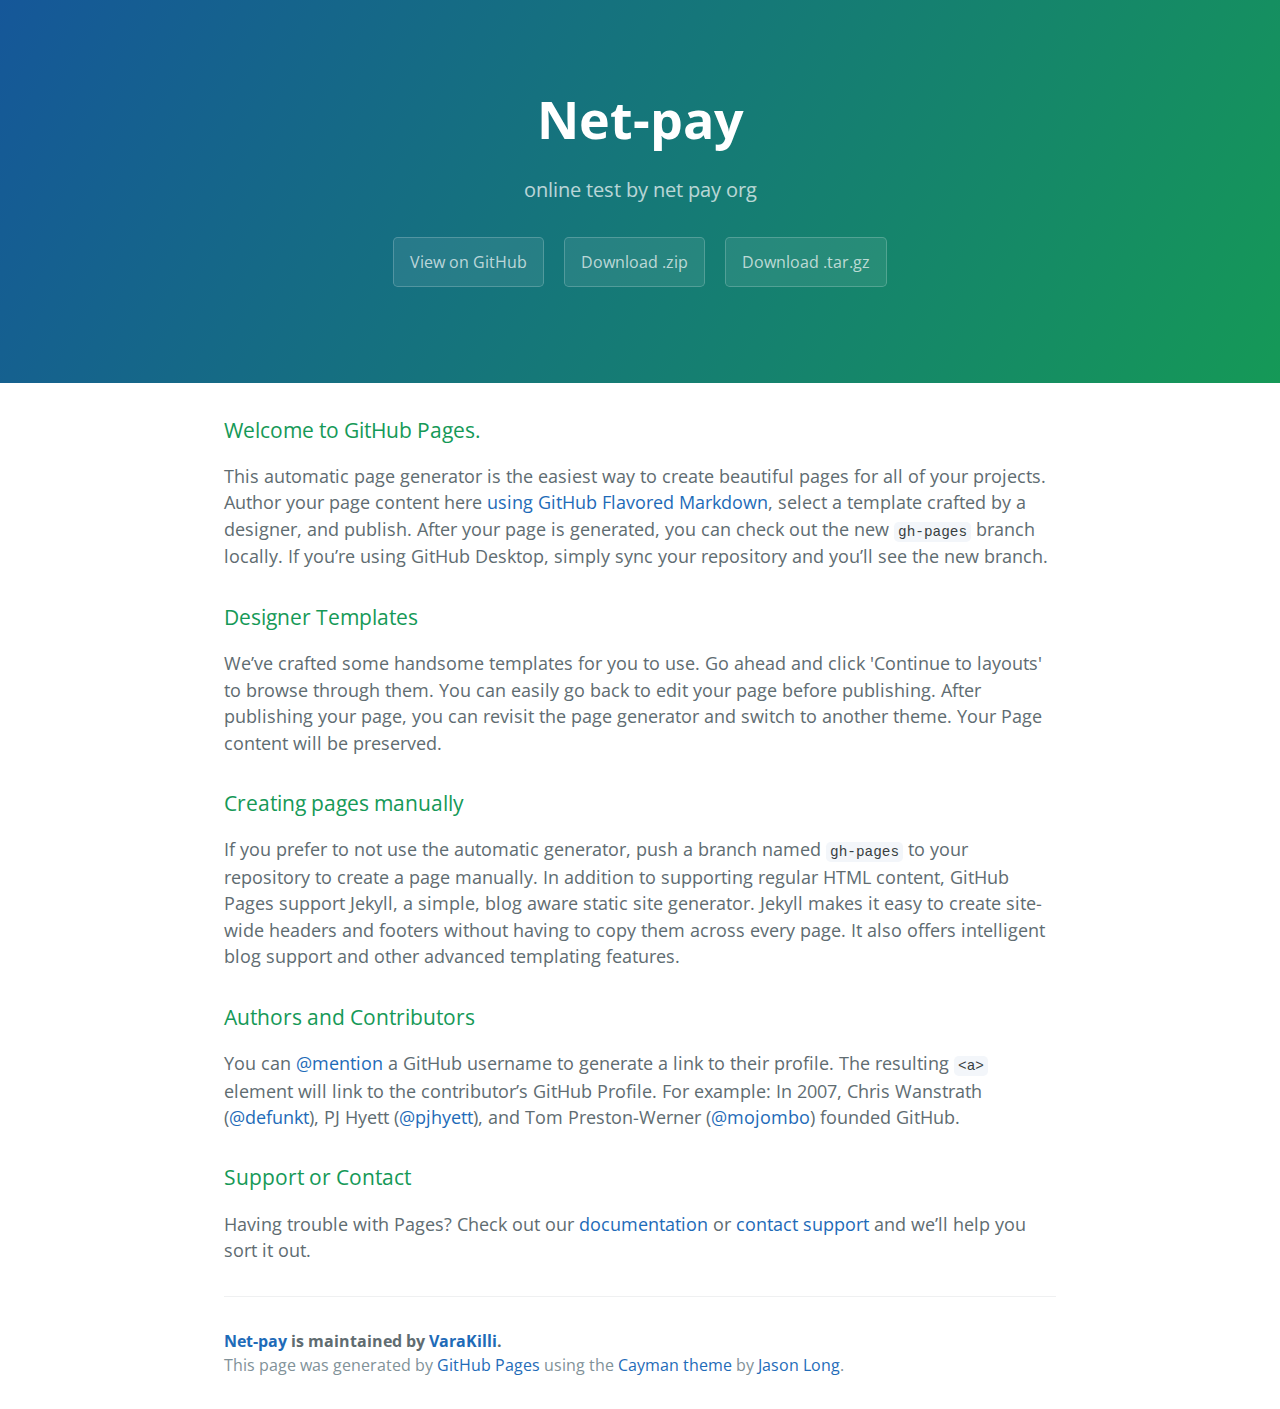
<file: index.html>
<!DOCTYPE html>
<html lang="en-us">
  <head>
    <meta charset="UTF-8">
    <title>Net-pay by VaraKilli</title>
    <meta name="viewport" content="width=device-width, initial-scale=1">
    <link rel="stylesheet" type="text/css" href="stylesheets/normalize.css" media="screen">
    <link href='https://fonts.googleapis.com/css?family=Open+Sans:400,700' rel='stylesheet' type='text/css'>
    <link rel="stylesheet" type="text/css" href="stylesheets/stylesheet.css" media="screen">
    <link rel="stylesheet" type="text/css" href="stylesheets/github-light.css" media="screen">
  </head>
  <body>
    <section class="page-header">
      <h1 class="project-name">Net-pay</h1>
      <h2 class="project-tagline">online test by net pay org</h2>
      <a href="https://github.com/VaraKilli/Net-pay" class="btn">View on GitHub</a>
      <a href="https://github.com/VaraKilli/Net-pay/zipball/master" class="btn">Download .zip</a>
      <a href="https://github.com/VaraKilli/Net-pay/tarball/master" class="btn">Download .tar.gz</a>
    </section>

    <section class="main-content">
      <h3>
<a id="welcome-to-github-pages" class="anchor" href="#welcome-to-github-pages" aria-hidden="true"><span aria-hidden="true" class="octicon octicon-link"></span></a>Welcome to GitHub Pages.</h3>

<p>This automatic page generator is the easiest way to create beautiful pages for all of your projects. Author your page content here <a href="https://guides.github.com/features/mastering-markdown/">using GitHub Flavored Markdown</a>, select a template crafted by a designer, and publish. After your page is generated, you can check out the new <code>gh-pages</code> branch locally. If you’re using GitHub Desktop, simply sync your repository and you’ll see the new branch.</p>

<h3>
<a id="designer-templates" class="anchor" href="#designer-templates" aria-hidden="true"><span aria-hidden="true" class="octicon octicon-link"></span></a>Designer Templates</h3>

<p>We’ve crafted some handsome templates for you to use. Go ahead and click 'Continue to layouts' to browse through them. You can easily go back to edit your page before publishing. After publishing your page, you can revisit the page generator and switch to another theme. Your Page content will be preserved.</p>

<h3>
<a id="creating-pages-manually" class="anchor" href="#creating-pages-manually" aria-hidden="true"><span aria-hidden="true" class="octicon octicon-link"></span></a>Creating pages manually</h3>

<p>If you prefer to not use the automatic generator, push a branch named <code>gh-pages</code> to your repository to create a page manually. In addition to supporting regular HTML content, GitHub Pages support Jekyll, a simple, blog aware static site generator. Jekyll makes it easy to create site-wide headers and footers without having to copy them across every page. It also offers intelligent blog support and other advanced templating features.</p>

<h3>
<a id="authors-and-contributors" class="anchor" href="#authors-and-contributors" aria-hidden="true"><span aria-hidden="true" class="octicon octicon-link"></span></a>Authors and Contributors</h3>

<p>You can <a href="https://help.github.com/articles/basic-writing-and-formatting-syntax/#mentioning-users-and-teams" class="user-mention">@mention</a> a GitHub username to generate a link to their profile. The resulting <code>&lt;a&gt;</code> element will link to the contributor’s GitHub Profile. For example: In 2007, Chris Wanstrath (<a href="https://github.com/defunkt" class="user-mention">@defunkt</a>), PJ Hyett (<a href="https://github.com/pjhyett" class="user-mention">@pjhyett</a>), and Tom Preston-Werner (<a href="https://github.com/mojombo" class="user-mention">@mojombo</a>) founded GitHub.</p>

<h3>
<a id="support-or-contact" class="anchor" href="#support-or-contact" aria-hidden="true"><span aria-hidden="true" class="octicon octicon-link"></span></a>Support or Contact</h3>

<p>Having trouble with Pages? Check out our <a href="https://help.github.com/pages">documentation</a> or <a href="https://github.com/contact">contact support</a> and we’ll help you sort it out.</p>

      <footer class="site-footer">
        <span class="site-footer-owner"><a href="https://github.com/VaraKilli/Net-pay">Net-pay</a> is maintained by <a href="https://github.com/VaraKilli">VaraKilli</a>.</span>

        <span class="site-footer-credits">This page was generated by <a href="https://pages.github.com">GitHub Pages</a> using the <a href="https://github.com/jasonlong/cayman-theme">Cayman theme</a> by <a href="https://twitter.com/jasonlong">Jason Long</a>.</span>
      </footer>

    </section>

  
  </body>
</html>
</file>
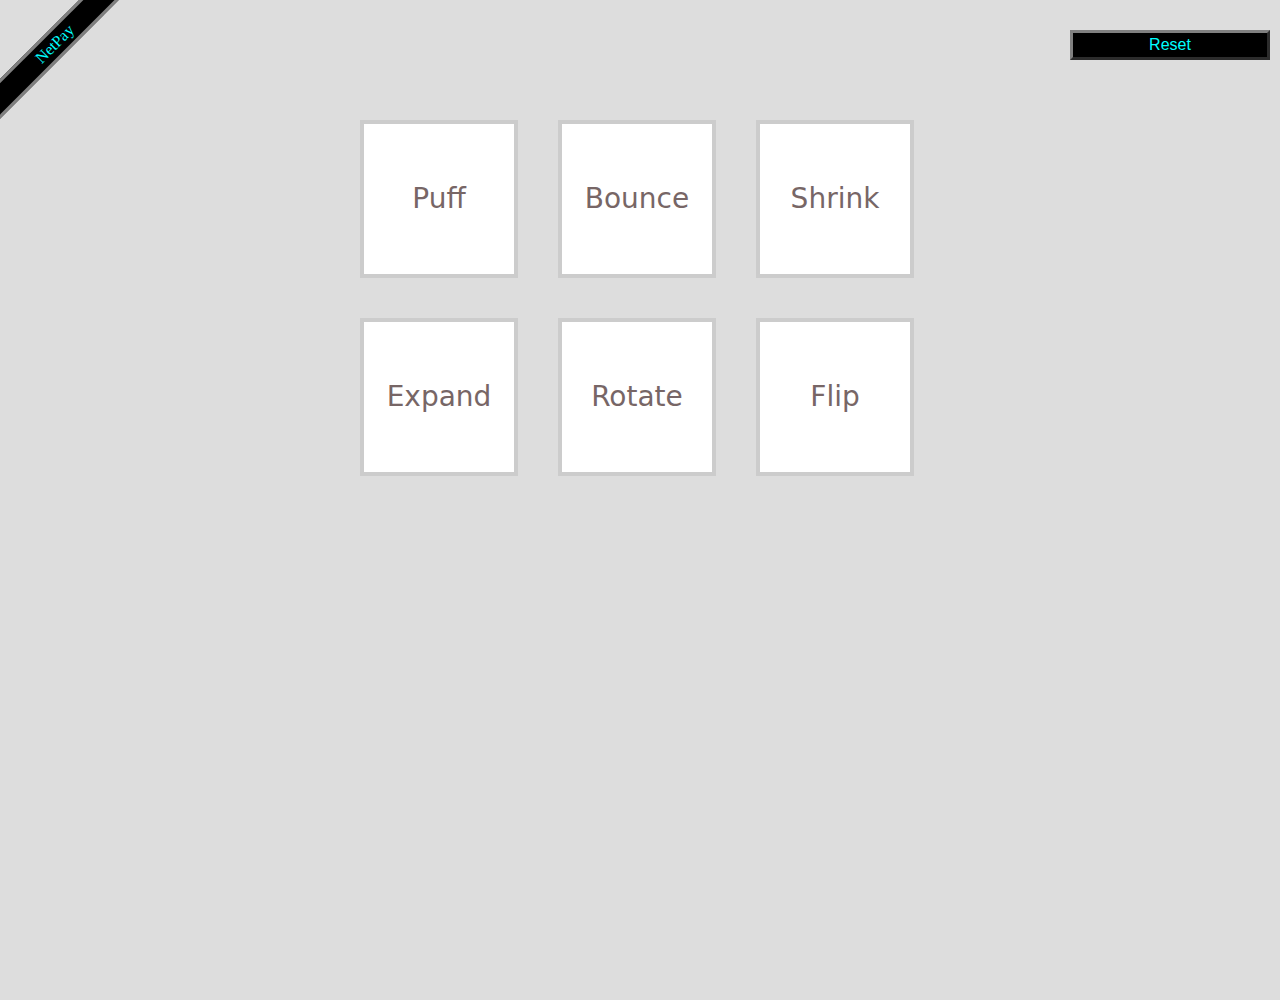
<file: test1/index.html>
<!DOCTYPE html>
<html>
<head>
<meta charset="utf-8">
<meta name="viewport" content="width=device-width, initial-scale=1">
<link href="css.css" rel="stylesheet" type="text/css">
<title>CSS3 animations</title>
</head>
<body>
<form>
<div class="corner">NetPay</div>
<button type="reset" class="reset">Reset</button>
<div class="menu">
<input type="checkbox" id="button1">
<label id="mainContainer" class="puff" for="button1">Puff</label>
<input type="checkbox" id="button2">
<label id="mainContainer" class="bounce" for="button2">Bounce</label>
<input type="checkbox" id="button3">
<label id="mainContainer" class="shrink" for="button3">Shrink</label>
<input type="checkbox" id="button4">
<label id="mainContainer" class="expand" for="button4">Expand</label>
<input type="checkbox" id="button5">
<label id="mainContainer" class="rotate" for="button5">Rotate</label>
<input type="checkbox" id="button6">
<label id="mainContainer" class="flip" for="button6">Flip</label>
</div>
</form>
</body>
</html>
</file>
<file: stylesheets/stylesheet.css>
* {
  box-sizing: border-box; }

body {
  padding: 0;
  margin: 0;
  font-family: "Open Sans", "Helvetica Neue", Helvetica, Arial, sans-serif;
  font-size: 16px;
  line-height: 1.5;
  color: #606c71; }

a {
  color: #1e6bb8;
  text-decoration: none; }
  a:hover {
    text-decoration: underline; }

.btn {
  display: inline-block;
  margin-bottom: 1rem;
  color: rgba(255, 255, 255, 0.7);
  background-color: rgba(255, 255, 255, 0.08);
  border-color: rgba(255, 255, 255, 0.2);
  border-style: solid;
  border-width: 1px;
  border-radius: 0.3rem;
  transition: color 0.2s, background-color 0.2s, border-color 0.2s; }
  .btn + .btn {
    margin-left: 1rem; }

.btn:hover {
  color: rgba(255, 255, 255, 0.8);
  text-decoration: none;
  background-color: rgba(255, 255, 255, 0.2);
  border-color: rgba(255, 255, 255, 0.3); }

@media screen and (min-width: 64em) {
  .btn {
    padding: 0.75rem 1rem; } }

@media screen and (min-width: 42em) and (max-width: 64em) {
  .btn {
    padding: 0.6rem 0.9rem;
    font-size: 0.9rem; } }

@media screen and (max-width: 42em) {
  .btn {
    display: block;
    width: 100%;
    padding: 0.75rem;
    font-size: 0.9rem; }
    .btn + .btn {
      margin-top: 1rem;
      margin-left: 0; } }

.page-header {
  color: #fff;
  text-align: center;
  background-color: #159957;
  background-image: linear-gradient(120deg, #155799, #159957); }

@media screen and (min-width: 64em) {
  .page-header {
    padding: 5rem 6rem; } }

@media screen and (min-width: 42em) and (max-width: 64em) {
  .page-header {
    padding: 3rem 4rem; } }

@media screen and (max-width: 42em) {
  .page-header {
    padding: 2rem 1rem; } }

.project-name {
  margin-top: 0;
  margin-bottom: 0.1rem; }

@media screen and (min-width: 64em) {
  .project-name {
    font-size: 3.25rem; } }

@media screen and (min-width: 42em) and (max-width: 64em) {
  .project-name {
    font-size: 2.25rem; } }

@media screen and (max-width: 42em) {
  .project-name {
    font-size: 1.75rem; } }

.project-tagline {
  margin-bottom: 2rem;
  font-weight: normal;
  opacity: 0.7; }

@media screen and (min-width: 64em) {
  .project-tagline {
    font-size: 1.25rem; } }

@media screen and (min-width: 42em) and (max-width: 64em) {
  .project-tagline {
    font-size: 1.15rem; } }

@media screen and (max-width: 42em) {
  .project-tagline {
    font-size: 1rem; } }

.main-content :first-child {
  margin-top: 0; }
.main-content img {
  max-width: 100%; }
.main-content h1, .main-content h2, .main-content h3, .main-content h4, .main-content h5, .main-content h6 {
  margin-top: 2rem;
  margin-bottom: 1rem;
  font-weight: normal;
  color: #159957; }
.main-content p {
  margin-bottom: 1em; }
.main-content code {
  padding: 2px 4px;
  font-family: Consolas, "Liberation Mono", Menlo, Courier, monospace;
  font-size: 0.9rem;
  color: #383e41;
  background-color: #f3f6fa;
  border-radius: 0.3rem; }
.main-content pre {
  padding: 0.8rem;
  margin-top: 0;
  margin-bottom: 1rem;
  font: 1rem Consolas, "Liberation Mono", Menlo, Courier, monospace;
  color: #567482;
  word-wrap: normal;
  background-color: #f3f6fa;
  border: solid 1px #dce6f0;
  border-radius: 0.3rem; }
  .main-content pre > code {
    padding: 0;
    margin: 0;
    font-size: 0.9rem;
    color: #567482;
    word-break: normal;
    white-space: pre;
    background: transparent;
    border: 0; }
.main-content .highlight {
  margin-bottom: 1rem; }
  .main-content .highlight pre {
    margin-bottom: 0;
    word-break: normal; }
.main-content .highlight pre, .main-content pre {
  padding: 0.8rem;
  overflow: auto;
  font-size: 0.9rem;
  line-height: 1.45;
  border-radius: 0.3rem; }
.main-content pre code, .main-content pre tt {
  display: inline;
  max-width: initial;
  padding: 0;
  margin: 0;
  overflow: initial;
  line-height: inherit;
  word-wrap: normal;
  background-color: transparent;
  border: 0; }
  .main-content pre code:before, .main-content pre code:after, .main-content pre tt:before, .main-content pre tt:after {
    content: normal; }
.main-content ul, .main-content ol {
  margin-top: 0; }
.main-content blockquote {
  padding: 0 1rem;
  margin-left: 0;
  color: #819198;
  border-left: 0.3rem solid #dce6f0; }
  .main-content blockquote > :first-child {
    margin-top: 0; }
  .main-content blockquote > :last-child {
    margin-bottom: 0; }
.main-content table {
  display: block;
  width: 100%;
  overflow: auto;
  word-break: normal;
  word-break: keep-all; }
  .main-content table th {
    font-weight: bold; }
  .main-content table th, .main-content table td {
    padding: 0.5rem 1rem;
    border: 1px solid #e9ebec; }
.main-content dl {
  padding: 0; }
  .main-content dl dt {
    padding: 0;
    margin-top: 1rem;
    font-size: 1rem;
    font-weight: bold; }
  .main-content dl dd {
    padding: 0;
    margin-bottom: 1rem; }
.main-content hr {
  height: 2px;
  padding: 0;
  margin: 1rem 0;
  background-color: #eff0f1;
  border: 0; }

@media screen and (min-width: 64em) {
  .main-content {
    max-width: 64rem;
    padding: 2rem 6rem;
    margin: 0 auto;
    font-size: 1.1rem; } }

@media screen and (min-width: 42em) and (max-width: 64em) {
  .main-content {
    padding: 2rem 4rem;
    font-size: 1.1rem; } }

@media screen and (max-width: 42em) {
  .main-content {
    padding: 2rem 1rem;
    font-size: 1rem; } }

.site-footer {
  padding-top: 2rem;
  margin-top: 2rem;
  border-top: solid 1px #eff0f1; }

.site-footer-owner {
  display: block;
  font-weight: bold; }

.site-footer-credits {
  color: #819198; }

@media screen and (min-width: 64em) {
  .site-footer {
    font-size: 1rem; } }

@media screen and (min-width: 42em) and (max-width: 64em) {
  .site-footer {
    font-size: 1rem; } }

@media screen and (max-width: 42em) {
  .site-footer {
    font-size: 0.9rem; } }
</file>
<file: stylesheets/github-light.css>
/*
The MIT License (MIT)

Copyright (c) 2016 GitHub, Inc.

Permission is hereby granted, free of charge, to any person obtaining a copy
of this software and associated documentation files (the "Software"), to deal
in the Software without restriction, including without limitation the rights
to use, copy, modify, merge, publish, distribute, sublicense, and/or sell
copies of the Software, and to permit persons to whom the Software is
furnished to do so, subject to the following conditions:

The above copyright notice and this permission notice shall be included in all
copies or substantial portions of the Software.

THE SOFTWARE IS PROVIDED "AS IS", WITHOUT WARRANTY OF ANY KIND, EXPRESS OR
IMPLIED, INCLUDING BUT NOT LIMITED TO THE WARRANTIES OF MERCHANTABILITY,
FITNESS FOR A PARTICULAR PURPOSE AND NONINFRINGEMENT. IN NO EVENT SHALL THE
AUTHORS OR COPYRIGHT HOLDERS BE LIABLE FOR ANY CLAIM, DAMAGES OR OTHER
LIABILITY, WHETHER IN AN ACTION OF CONTRACT, TORT OR OTHERWISE, ARISING FROM,
OUT OF OR IN CONNECTION WITH THE SOFTWARE OR THE USE OR OTHER DEALINGS IN THE
SOFTWARE.

*/

.pl-c /* comment */ {
  color: #969896;
}

.pl-c1 /* constant, variable.other.constant, support, meta.property-name, support.constant, support.variable, meta.module-reference, markup.raw, meta.diff.header */,
.pl-s .pl-v /* string variable */ {
  color: #0086b3;
}

.pl-e /* entity */,
.pl-en /* entity.name */ {
  color: #795da3;
}

.pl-smi /* variable.parameter.function, storage.modifier.package, storage.modifier.import, storage.type.java, variable.other */,
.pl-s .pl-s1 /* string source */ {
  color: #333;
}

.pl-ent /* entity.name.tag */ {
  color: #63a35c;
}

.pl-k /* keyword, storage, storage.type */ {
  color: #a71d5d;
}

.pl-s /* string */,
.pl-pds /* punctuation.definition.string, string.regexp.character-class */,
.pl-s .pl-pse .pl-s1 /* string punctuation.section.embedded source */,
.pl-sr /* string.regexp */,
.pl-sr .pl-cce /* string.regexp constant.character.escape */,
.pl-sr .pl-sre /* string.regexp source.ruby.embedded */,
.pl-sr .pl-sra /* string.regexp string.regexp.arbitrary-repitition */ {
  color: #183691;
}

.pl-v /* variable */ {
  color: #ed6a43;
}

.pl-id /* invalid.deprecated */ {
  color: #b52a1d;
}

.pl-ii /* invalid.illegal */ {
  color: #f8f8f8;
  background-color: #b52a1d;
}

.pl-sr .pl-cce /* string.regexp constant.character.escape */ {
  font-weight: bold;
  color: #63a35c;
}

.pl-ml /* markup.list */ {
  color: #693a17;
}

.pl-mh /* markup.heading */,
.pl-mh .pl-en /* markup.heading entity.name */,
.pl-ms /* meta.separator */ {
  font-weight: bold;
  color: #1d3e81;
}

.pl-mq /* markup.quote */ {
  color: #008080;
}

.pl-mi /* markup.italic */ {
  font-style: italic;
  color: #333;
}

.pl-mb /* markup.bold */ {
  font-weight: bold;
  color: #333;
}

.pl-md /* markup.deleted, meta.diff.header.from-file */ {
  color: #bd2c00;
  background-color: #ffecec;
}

.pl-mi1 /* markup.inserted, meta.diff.header.to-file */ {
  color: #55a532;
  background-color: #eaffea;
}

.pl-mdr /* meta.diff.range */ {
  font-weight: bold;
  color: #795da3;
}

.pl-mo /* meta.output */ {
  color: #1d3e81;
}
</file>
<file: test1/css.css>
body, html{  
  background:#ddd;
  padding:0;
  margin:0;
  text-align:center;  
  height:100%;
}

#mainContainer{
  position:relative;
}

.menu{
  color:#766;
  width:600px;
  margin:100px auto 0 auto;
  padding:0;
  font:28px sans;
  position:relative;
}

.menu label{
  position:absolute;
  width: 150px;
  height:150px;
  background:white;
  border:4px solid #ccc;
  line-height:150px;
  cursor:pointer;
  float: left;
  margin: 20px;
}

.corner{
  position: absolute; 
  left: -45px; 
  top: 30px; 
  color: cyan; 
  font-size: 1em; 
  height: 1.4em; 
  line-height: 1.4em; 
  border-top-width: 3px; 
  border-top-style: solid; 
  border-top-color:grey; 
  border-bottom-width: 3px; 
  border-bottom-style: solid; 
  border-bottom-color: grey; 
  width: 200px; 
  text-align: center; 
  transform: rotate(-45deg); 
  background: black;
}

   /*-----reset button------*/
.reset{
  position: absolute; 
  right: 10px; 
  top: 30px; 
  color: cyan; 
  border-color: grey;
  border-width: 3px;
  font-size: 1em; 
  line-height: 1.4em; 
  width: 200px; 
  text-align: center; 
  background: black;
}
   /*-----animations-----*/
input{display:none}

@-webkit-keyframes puff {
  0% {
    opacity: 1;
    -webkit-transform-origin: 50% 50%;
    -webkit-transform: scale(1,1);
    -webkit-filter: blur(0px);
  }
  100% {
    opacity: 0;
    -webkit-transform-origin: 50% 50%;
    -webkit-transform: scale(2,2);
    -webkit-filter: blur(2px);
  }
}
@keyframes puff {
  0% {
    opacity: 1;
    transform-origin: 50% 50%;
    transform: scale(1,1);
    -webkit-filter: blur(0px);
  }
  100% {
    opacity: 0;
    transform-origin: 50% 50%;
    transform: scale(2,2);
    -webkit-filter: blur(2px);
  }
}
input:checked + .puff{
  -webkit-animation: puff 1s;
          animation: puff 1s;
          transition: 1s linear;
  -webkit-animation-fill-mode: forwards;
}


@-webkit-keyframes bounce {
    0%, 20%, 50%, 80%, 100%{-webkit-transform: translateY(0);}
    40% {-webkit-transform: translateY(-60px);}
    60% {-webkit-transform: translateY(-30px);}
} 
@keyframes bounce {
    0%, 20%, 50%, 80%, 100% {transform: translateY(0);}
    40% {transform: translateY(-60px);}
    60% {transform: translateY(-30px);}
} 
input:checked +.bounce {
    -webkit-animation: bounce 2s;
    animation: bounce 2s;
    -webkit-animation-fill-mode: forwards;
}


input:checked +.shrink {
  -webkit-transform:scale(0.01);
  -moz-transform:scale(0.01);
  -ms-transform:scale(0.01);
  -o-transform:scale(0.01);
  transform:scale(0.01);
  -webkit-transition:all 0.5s ease-out;
  -moz-transition:all 0.5s ease-out;
  -ms-transition:all 0.5s ease-out;
  -o-transition:all 0.5s ease-out;
  transition:all 0.5s ease-out;
  -webkit-animation-fill-mode: forwards;
}


input:checked +.expand {
  -webkit-transform:scale(2.5);
  -moz-transform:scale(2.5);
  -ms-transform:scale(2.5);
  -o-transform:scale(2.5);
  transform:scale(2.5);
  -webkit-animation-fill-mode: forwards;
 }
 

input:checked + .rotate{ 
  -webkit-transform:rotateZ(360deg);
  -moz-transform:rotateZ(360deg);
  -ms-transform:rotateZ(360deg);
  -o-transform:rotateZ(360deg);
  transform:rotateZ(360deg);
  -webkit-transition: 1s ease-out;
  -moz-transition: 1s ease-out;
  -ms-transition: 1s ease-out;
  -o-transition: 1s ease-out;
  transition: 1s ease-out;
  -webkit-animation-fill-mode: forwards;
}


input:checked + .flip{ 
  -webkit-transform:rotateY(360deg);
  -moz-transform:rotateY(360deg);
  -ms-transform:rotateY(360deg);
  -o-transform:rotateY(360deg);
  transform:rotateY(360deg);
  -webkit-transition: 1s linear;
  -moz-transition: 1s linear;
  -ms-transition: 1s linear;
  -o-transition: 1s linear;
  transition: 1s linear;
  -webkit-animation-fill-mode: forwards;
}
</file>
